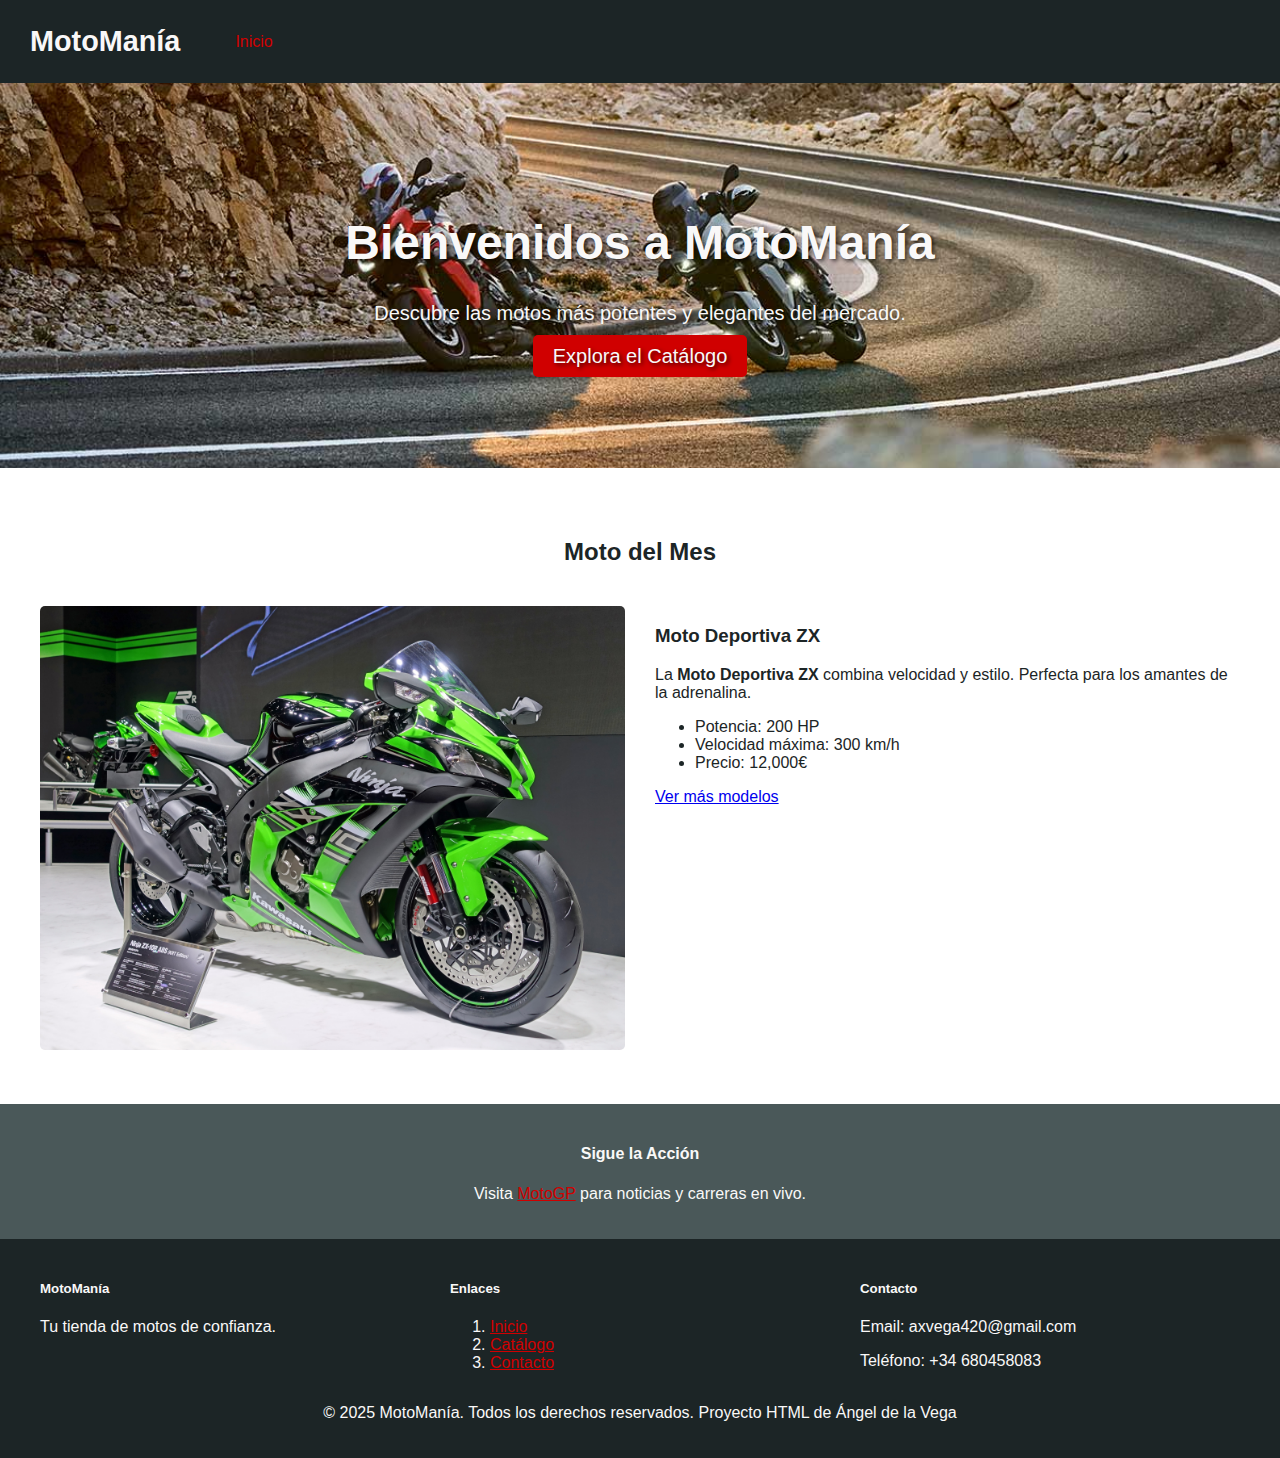
<file: index.html>
<!DOCTYPE html>
<html lang="es">
<head>
    <meta charset="UTF-8">
    <meta name="viewport" content="width=device-width, initial-scale=1.0">
    <title>MotoManía - Inicio</title>
    <link rel="stylesheet" href="styles.css">
    <link rel="shortcut icon" type="image/x-icon" href="img/favicon.ico">
</head>
<body>
    <header>
        <nav>
            <a class="navbar-brand" href="index.html">MotoManía</a>
            <input type="checkbox" id="menu-toggle">
            <label for="menu-toggle" class="menu-icon">☰</label>
            <ul>
                <li class="dropdown">
                    <a href="#" class="dropdown-toggle active">Inicio</a>
                    <ul class="dropdown-menu">
                        <li><a href="catalogo.html">Catálogo</a></li>
                        <li><a href="sobre-nosotros.html">Sobre Nosotros</a></li>
                        <li><a href="contacto.html">Contacto</a></li>
                    </ul>
                </li>
            </ul>
        </nav>
    </header>

    <section id="home" class="hero-section">
        <div class="container text-center">
            <h1>Bienvenidos a MotoManía</h1>
            <p class="lead">Descubre las motos más potentes y elegantes del mercado.</p>
            <a href="catalogo.html" class="btn btn-primary btn-lg">Explora el Catálogo</a>
        </div>
    </section>

    <article class="py-5">
        <div class="container">
            <h2 class="text-center mb-4">Moto del Mes</h2>
            <div class="row">
                <div class="col-md-6">
                    <img src="img/kawazx.jpg" class="img-fluid rounded" alt="Moto del Mes">
                </div>
                <div class="col-md-6">
                    <h3>Moto Deportiva ZX</h3>
                    <p>La <strong>Moto Deportiva ZX</strong> combina velocidad y estilo. Perfecta para los amantes de la adrenalina.</p>
                    <ul>
                        <li>Potencia: 200 HP</li>
                        <li>Velocidad máxima: 300 km/h</li>
                        <li>Precio: 12,000€</li>
                    </ul>
                    <a href="catalogo.html" class="btn btn-primary">Ver más modelos</a>
                </div>
            </div>
        </div>
    </article>

    <aside class="py-4">
        <div class="container text-center">
            <h4>Sigue la Acción</h4>
            <p>Visita <a href="https://www.motogp.com" target="_blank">MotoGP</a> para noticias y carreras en vivo.</p>
        </div>
    </aside>

    <footer>
        <div class="container">
            <div class="row">
                <div class="col-md-4">
                    <h5>MotoManía</h5>
                    <p>Tu tienda de motos de confianza.</p>
                </div>
                <div class="col-md-4">
                    <h5>Enlaces</h5>
                    <ol>
                        <li><a href="index.html">Inicio</a></li>
                        <li><a href="catalogo.html">Catálogo</a></li>
                        <li><a href="contacto.html">Contacto</a></li>
                    </ol>
                </div>
                <div class="col-md-4">
                    <h5>Contacto</h5>
                    <p>Email: axvega420@gmail.com</p>
                    <p>Teléfono: +34 680458083</p>
                </div>
            </div>
            <div class="text-center mt-3">
                <p>© 2025 MotoManía. Todos los derechos reservados. Proyecto HTML de Ángel de la Vega</p>
            </div>
        </div>
    </footer>
</body>
</html>
</file>
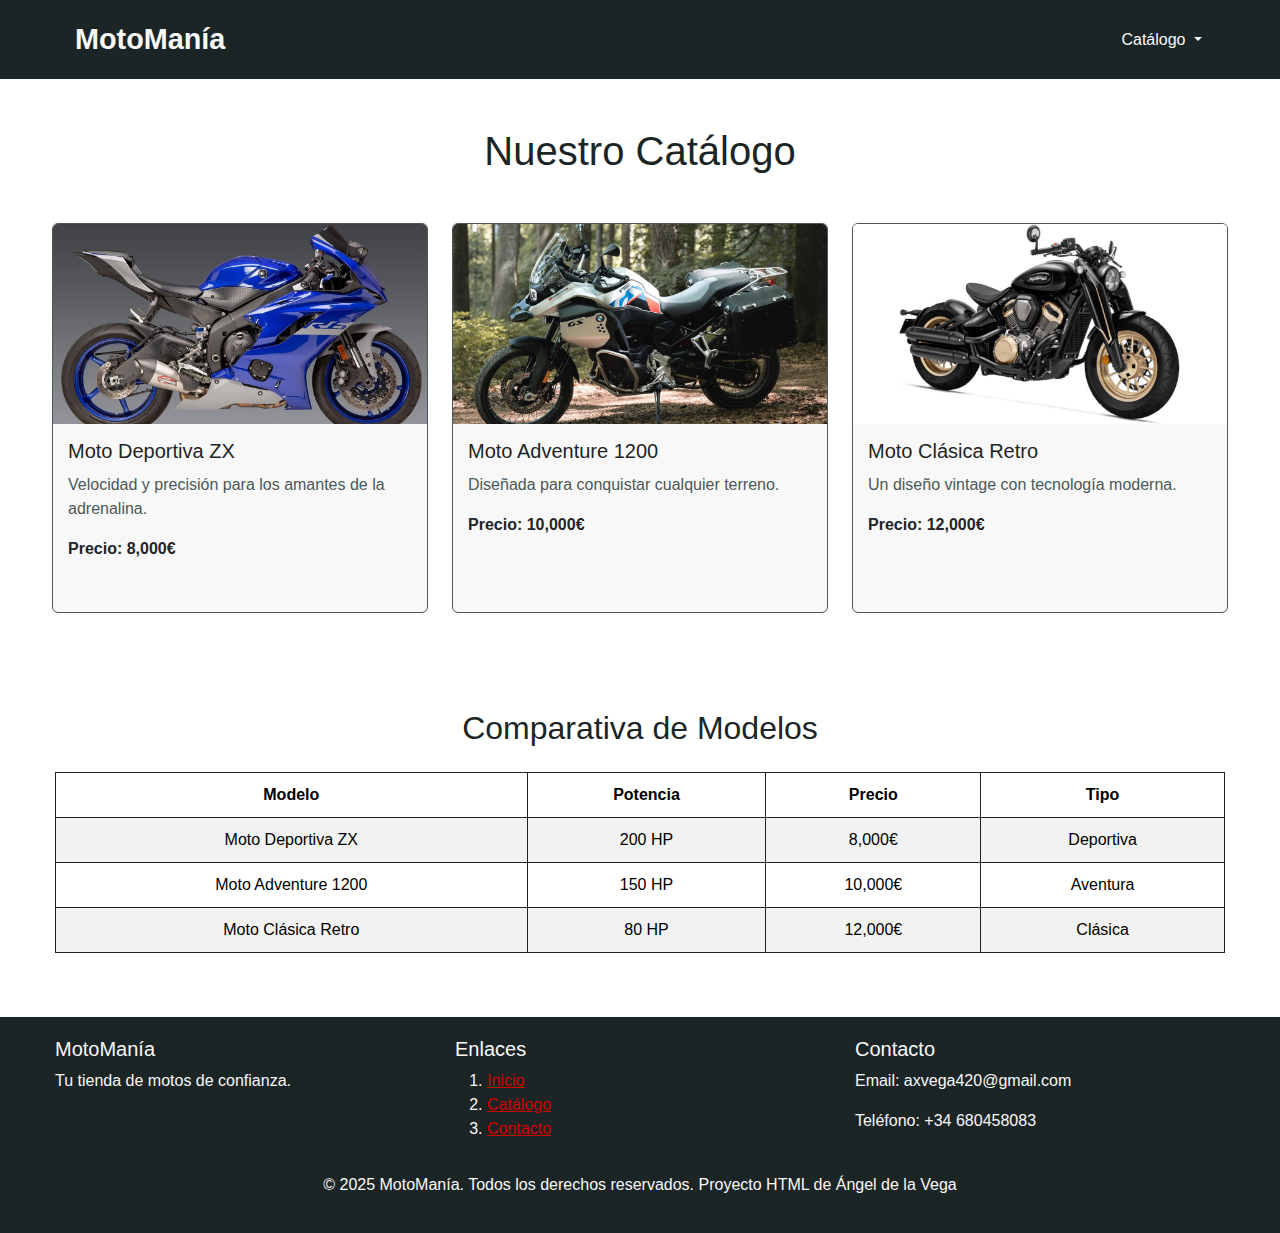
<file: catalogo.html>
<!DOCTYPE html>
<html lang="es">
<head>
    <meta charset="UTF-8">
    <meta name="viewport" content="width=device-width, initial-scale=1.0">
    <title>MotoManía - Catálogo</title>
    <link href="https://cdn.jsdelivr.net/npm/bootstrap@5.3.2/dist/css/bootstrap.min.css" rel="stylesheet">
    <link rel="stylesheet" href="styles.css">
    <link rel="icon" type="image/x-icon" href="img/favicon.ico">
</head>
<body>
    <header>
        <nav class="navbar navbar-expand-lg navbar-dark sticky-top">
            <div class="container">
                <a class="navbar-brand" href="index.html">MotoManía</a>
                <button class="navbar-toggler" type="button" data-bs-toggle="collapse" data-bs-target="#navbarNav" aria-controls="navbarNav" aria-expanded="false" aria-label="Toggle navigation">
                    <span class="navbar-toggler-icon"></span>
                </button>
                <div class="collapse navbar-collapse" id="navbarNav">
                    <ul class="navbar-nav ms-auto">
                        <li class="nav-item dropdown">
                            <a class="nav-link dropdown-toggle" href="#" id="menuDropdown" role="button" data-bs-toggle="dropdown" aria-expanded="false">
                                Catálogo
                            </a>
                            <ul class="dropdown-menu" aria-labelledby="menuDropdown">
                                <li><a class="dropdown-item" href="index.html">Inicio</a></li>
                                <li><a class="dropdown-item" href="contacto.html">Contacto</a></li>
                                <li><a class="dropdown-item" href="sobre-nosotros.html">Sobre Nosotros</a></li>
                            </ul>
                        </li>
                    </ul>
                </div>
            </div>
        </nav>
    </header>

    <section class="py-5">
        <div class="container">
            <h1 class="text-center mb-4">Nuestro Catálogo</h1>
            <div class="row row-cols-1 row-cols-md-3 g-4">
                <div class="col">
                    <div class="card h-100">
                        <img src="img/yamahar6.jpg" class="card-img-top" alt="Moto Deportiva">
                        <div class="card-body">
                            <h5 class="card-title">Moto Deportiva ZX</h5>
                            <p class="card-text">Velocidad y precisión para los amantes de la adrenalina.</p>
                            <p><strong>Precio: 8,000€</strong></p>
                        </div>
                    </div>
                </div>
                <div class="col">
                    <div class="card h-100">
                        <img src="img/bmwtrial.jpg" class="card-img-top" alt="Moto Adventure">
                        <div class="card-body">
                            <h5 class="card-title">Moto Adventure 1200</h5>
                            <p class="card-text">Diseñada para conquistar cualquier terreno.</p>
                            <p><strong>Precio: 10,000€</strong></p>
                        </div>
                    </div>
                </div>
                <div class="col">
                    <div class="card h-100">
                        <img src="img/clasica.jpg" class="card-img-top" alt="Moto Clásica">
                        <div class="card-body">
                            <h5 class="card-title">Moto Clásica Retro</h5>
                            <p class="card-text">Un diseño vintage con tecnología moderna.</p>
                            <p><strong>Precio: 12,000€</strong></p>
                        </div>
                    </div>
                </div>
            </div>
        </div>
    </section>

    <section class="py-5">
        <div class="container">
            <h2 class="text-center mb-4">Comparativa de Modelos</h2>
            <table class="table table-bordered table-striped">
                <thead>
                    <tr>
                        <th>Modelo</th>
                        <th>Potencia</th>
                        <th>Precio</th>
                        <th>Tipo</th>
                    </tr>
                </thead>
                <tbody>
                    <tr>
                        <td>Moto Deportiva ZX</td>
                        <td>200 HP</td>
                        <td>8,000€ </td>
                        <td>Deportiva</td>
                    </tr>
                    <tr>
                        <td>Moto Adventure 1200</td>
                        <td>150 HP</td>
                        <td>10,000€</td>
                        <td>Aventura</td>
                    </tr>
                    <tr>
                        <td>Moto Clásica Retro</td>
                        <td>80 HP</td>
                        <td>12,000€</td>
                        <td>Clásica</td>
                    </tr>
                </tbody>
            </table>
        </div>
    </section>

    <footer>
        <div class="container">
            <div class="row">
                <div class="col-md-4">
                    <h5>MotoManía</h5>
                    <p>Tu tienda de motos de confianza.</p>
                </div>
                <div class="col-md-4">
                    <h5>Enlaces</h5>
                    <ol>
                        <li><a href="index.html">Inicio</a></li>
                        <li><a href="catalogo.html">Catálogo</a></li>
                        <li><a href="contacto.html">Contacto</a></li>
                    </ol>
                </div>
                <div class="col-md-4">
                    <h5>Contacto</h5>
                    <p>Email: axvega420@gmail.com</p>
                    <p>Teléfono: +34 680458083</p>
                </div>
            </div>
            <div class="text-center mt-3">
                <p>© 2025 MotoManía. Todos los derechos reservados. Proyecto HTML de Ángel de la Vega</p>
            </div>
        </div>
    </footer>

</body>
</html>

    <script src="https://cdn.jsdelivr.net/npm/bootstrap@5.3.2/dist/js/bootstrap.bundle.min.js"></script>
</body>
</html>
</file>
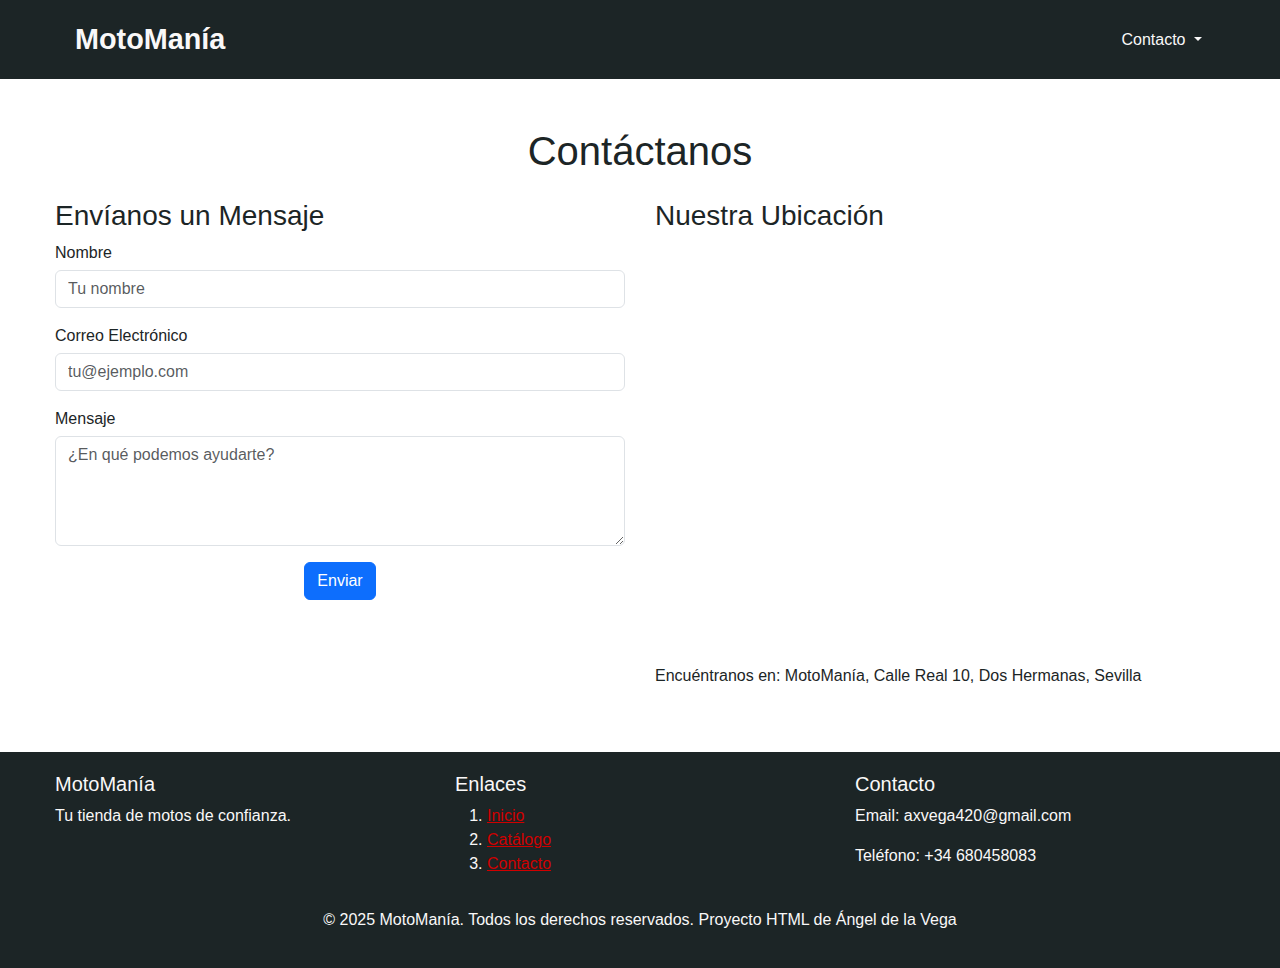
<file: contacto.html>
<!DOCTYPE html>
<html lang="es">
<head>
    <meta charset="UTF-8">
    <meta name="viewport" content="width=device-width, initial-scale=1.0">
    <title>MotoManía - Contacto</title>
    <link href="https://cdn.jsdelivr.net/npm/bootstrap@5.3.2/dist/css/bootstrap.min.css" rel="stylesheet">
    <link rel="stylesheet" href="styles.css">
    <link rel="icon" type="image/x-icon" href="img/favicon.ico">
</head>
<body>
    <header>
        <nav class="navbar navbar-expand-lg navbar-dark sticky-top">
            <div class="container">
                <a class="navbar-brand" href="index.html">MotoManía</a>
                <button class="navbar-toggler" type="button" data-bs-toggle="collapse" data-bs-target="#navbarNav" aria-controls="navbarNav" aria-expanded="false" aria-label="Toggle navigation">
                    <span class="navbar-toggler-icon"></span>
                </button>
                <div class="collapse navbar-collapse" id="navbarNav">
                    <ul class="navbar-nav ms-auto">
                        <li class="nav-item dropdown">
                            <a class="nav-link dropdown-toggle" href="#" id="menuDropdown" role="button" data-bs-toggle="dropdown" aria-expanded="false">
                                Contacto
                            </a>
                            <ul class="dropdown-menu" aria-labelledby="menuDropdown">
                                <li><a class="dropdown-item" href="index.html">Inicio</a></li>
                                <li><a class="dropdown-item" href="catalogo.html">Catálogo</a></li>
                                <li><a class="dropdown-item" href="sobre-nosotros.html">Sobre Nosotros</a></li>
                            </ul>
                        </li>
                    </ul>
                </div>
            </div>
        </nav>
    </header>

<section class="py-5">
    <div class="container">
        <h1 class="text-center mb-4">Contáctanos</h1>
        <div class="row">
            <div class="col-md-6">
                <h3>Envíanos un Mensaje</h3>
                <form action="http://172.22.200.240/resultado.php" method="post">
                    <div class="mb-3">
                        <label for="nombre" class="form-label">Nombre</label>
                        <input type="text" class="form-control" id="nombre" name="nombre" placeholder="Tu nombre" required>
                    </div>
                    <div class="mb-3">
                        <label for="email" class="form-label">Correo Electrónico</label>
                        <input type="email" class="form-control" id="email" name="email" placeholder="tu@ejemplo.com" required>
                    </div>
                    <div class="mb-3">
                        <label for="mensaje" class="form-label">Mensaje</label>
                        <textarea class="form-control" id="mensaje" name="mensaje" rows="4" placeholder="¿En qué podemos ayudarte?" required></textarea>
                    </div>
                    <div class="text-center">
                        <button type="submit" class="btn btn-primary">Enviar</button>
                    </div>
                </form>
            </div>
            <div class="col-md-6">
                <h3>Nuestra Ubicación</h3>
                <iframe src="https://www.google.com/maps/embed?pb=!1m18!1m12!1m3!1d3176.462183936083!2d-5.928011684701251!3d37.28369497985624!2m3!1f0!2f0!3f0!3m2!1i1024!2i768!4f13.1!3m3!1m2!1s0x0%3A0x0!2zMotoMan%C3%ADa%2C%20Calle%20Real%2010%2C%20Dos%20Hermanas%2C%20Sevilla!5e0!3m2!1ses!2ses!4v1698765432101!5m2!1ses!2ses" width="100%" height="400" style="border:0;" allowfullscreen="" loading="lazy" referrerpolicy="no-referrer-when-downgrade"></iframe>
                <p class="mt-3">Encuéntranos en: MotoManía, Calle Real 10, Dos Hermanas, Sevilla</p>
            </div>
        </div>
    </div>
</section>

    <footer>
        <div class="container">
            <div class="row">
                <div class="col-md-4">
                    <h5>MotoManía</h5>
                    <p>Tu tienda de motos de confianza.</p>
                </div>
                <div class="col-md-4">
                    <h5>Enlaces</h5>
                    <ol>
                        <li><a href="index.html">Inicio</a></li>
                        <li><a href="catalogo.html">Catálogo</a></li>
                        <li><a href="contacto.html">Contacto</a></li>
                    </ol>
                </div>
                <div class="col-md-4">
                    <h5>Contacto</h5>
                    <p>Email: axvega420@gmail.com</p>
                    <p>Teléfono: +34 680458083</p>
                </div>
            </div>
            <div class="text-center mt-3">
                <p>© 2025 MotoManía. Todos los derechos reservados. Proyecto HTML de Ángel de la Vega</p>
            </div>
        </div>
    </footer>

</body>
</html>

    <script src="https://cdn.jsdelivr.net/npm/bootstrap@5.3.2/dist/js/bootstrap.bundle.min.js"></script>
</body>
</html>
</file>
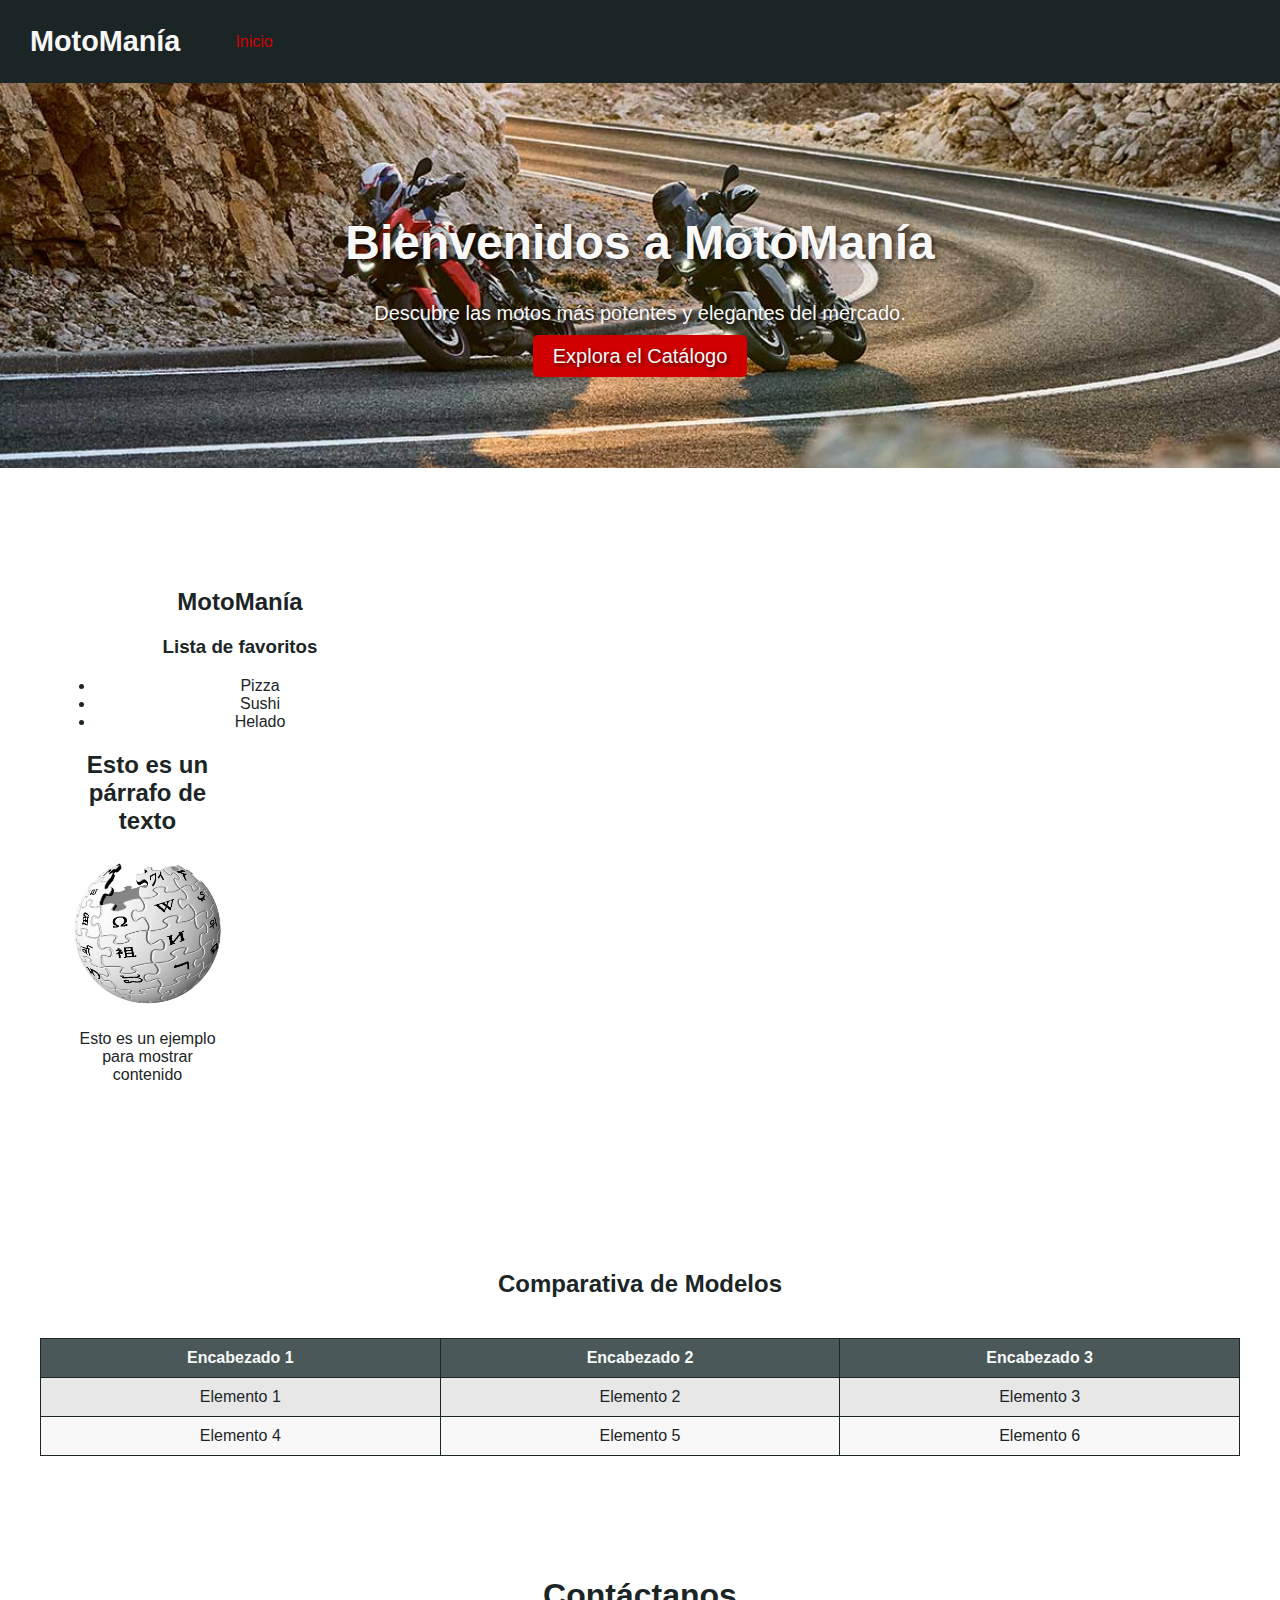
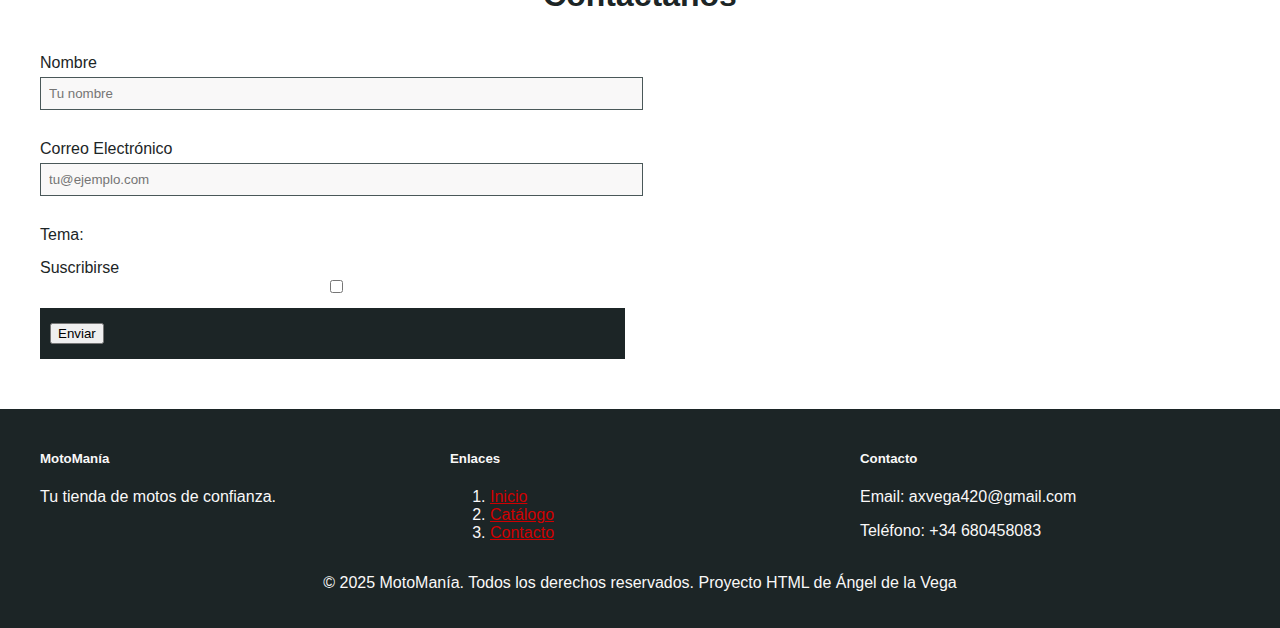
<file: examen.html>
<!DOCTYPE html>
<html lang="es">
<head>
    <meta charset="UTF-8">
    <meta name="viewport" content="width=device-width, initial-scale=1.0">
    <title>MotoManía - Inicio</title>
    <link rel="stylesheet" href="styles.css">
    <link rel="shortcut icon" type="image/x-icon" href="img/favicon.ico">
</head>
<body>
    <header>
        <nav>
            <a class="navbar-brand" href="index.html">MotoManía</a>
            <input type="checkbox" id="menu-toggle">
            <label for="menu-toggle" class="menu-icon">☰</label>
            <ul>
                <li class="dropdown">
                    <a href="#" class="dropdown-toggle active">Inicio</a>
                    <ul class="dropdown-menu">
                        <li><a href="catalogo.html">Catálogo</a></li>
                        <li><a href="sobre-nosotros.html">Sobre Nosotros</a></li>
                        <li><a href="contacto.html">Contacto</a></li>
                    </ul>
                </li>
            </ul>
        </nav>
    </header>

    <section id="home" class="hero-section">
        <div class="container text-center">
            <h1>Bienvenidos a MotoManía</h1>
            <p class="lead">Descubre las motos más potentes y elegantes del mercado.</p>
            <a href="catalogo.html" class="btn btn-primary btn-lg">Explora el Catálogo</a>
        </div>
    </section>

    <article class="py-5">
        <div class="container">
            <div class="py-5">
                <div class="text-center"></a>
                <div class="col-md-4">  
                <h2 class="text-center mb-6">MotoManía</h2>
                    <h3>Lista de favoritos</h3>
                    
                    <ul>
                        <li>Pizza</li>
                        <li>Sushi</li>
                        <li>Helado</li>
                    </ul>
                <div class="col-md-6">
                    <h2 class="text-center mb-6">Esto es un párrafo de texto</h2>
                    <a href ="https://www.wikipedia.org" >
                    <img src="img/wikipedia.jpg" class="img-fluid rounded" alt="wikipedia" href="https://wikipedia.org">
                </a>
                <p>Esto es un ejemplo para mostrar contenido</p>
                </div>
                </div>
            </div>
        </div>
    </article>

<section class="py-5">
        <div class="container">
            <h2 class="text-center mb-4">Comparativa de Modelos</h2>
            <table class="table">
                <thead>
                    <tr>
                        <th>Encabezado 1</th>
                        <th>Encabezado 2</th>
                        <th>Encabezado 3</th>
                    </tr>
                </thead>
                <tbody>
                    <tr>
                        <td>Elemento 1</td>
                        <td>Elemento 2</td>
                        <td>Elemento 3</td>
                    </tr>
                    <tr>
                        <td>Elemento 4</td>
                        <td>Elemento 5</td>
                        <td>Elemento 6</td>
                    </tr>
                    
                    </tbody>
            </table>
        </div>
    </section>

     <section class="py-5">
        <div class="container">
            <h1 class="text-center mb-4">Contáctanos</h1>
            <div class="row">
                <div class="col-md-6">
                    <form action="http://172.22.200.240/resultado.php" method="post">
                        <div class="mb-3">
                            <label for="nombre" class="form-label">Nombre</label>
                            <input type="text" id="nombre" name="nombre" placeholder="Tu nombre" required>
                        </div>
                        <div class="mb-3">
                            <label for="email" class="form-label">Correo Electrónico</label>
                            <input type="email" id="email" name="email" placeholder="tu@ejemplo.com" required>
                        </div>
                        <div class="mb-3">
                            <label for="Tema" class="form-label">Tema:</label>
                        </div>
                        <div>
                            <a>Suscribirse</a> <input type="checkbox">
                        </div>
                        <nav>

                        <div class="text-center">
                            <button type="submit" class="btn btn-primary">Enviar</button>
                        </div>

                    </form>
            </div>
        </div>
    </section>

    <footer>
        <div class="container">
            <div class="row">
                <div class="col-md-4">
                    <h5>MotoManía</h5>
                    <p>Tu tienda de motos de confianza.</p>
                </div>
                <div class="col-md-4">
                    <h5>Enlaces</h5>
                    <ol>
                        <li><a href="index.html">Inicio</a></li>
                        <li><a href="catalogo.html">Catálogo</a></li>
                        <li><a href="contacto.html">Contacto</a></li>
                    </ol>
                </div>
                <div class="col-md-4">
                    <h5>Contacto</h5>
                    <p>Email: axvega420@gmail.com</p>
                    <p>Teléfono: +34 680458083</p>
                </div>
            </div>
            <div class="text-center mt-3">
                <p>© 2025 MotoManía. Todos los derechos reservados. Proyecto HTML de Ángel de la Vega</p>
            </div>
        </div>
    </footer>
</body>
</html>
</file>
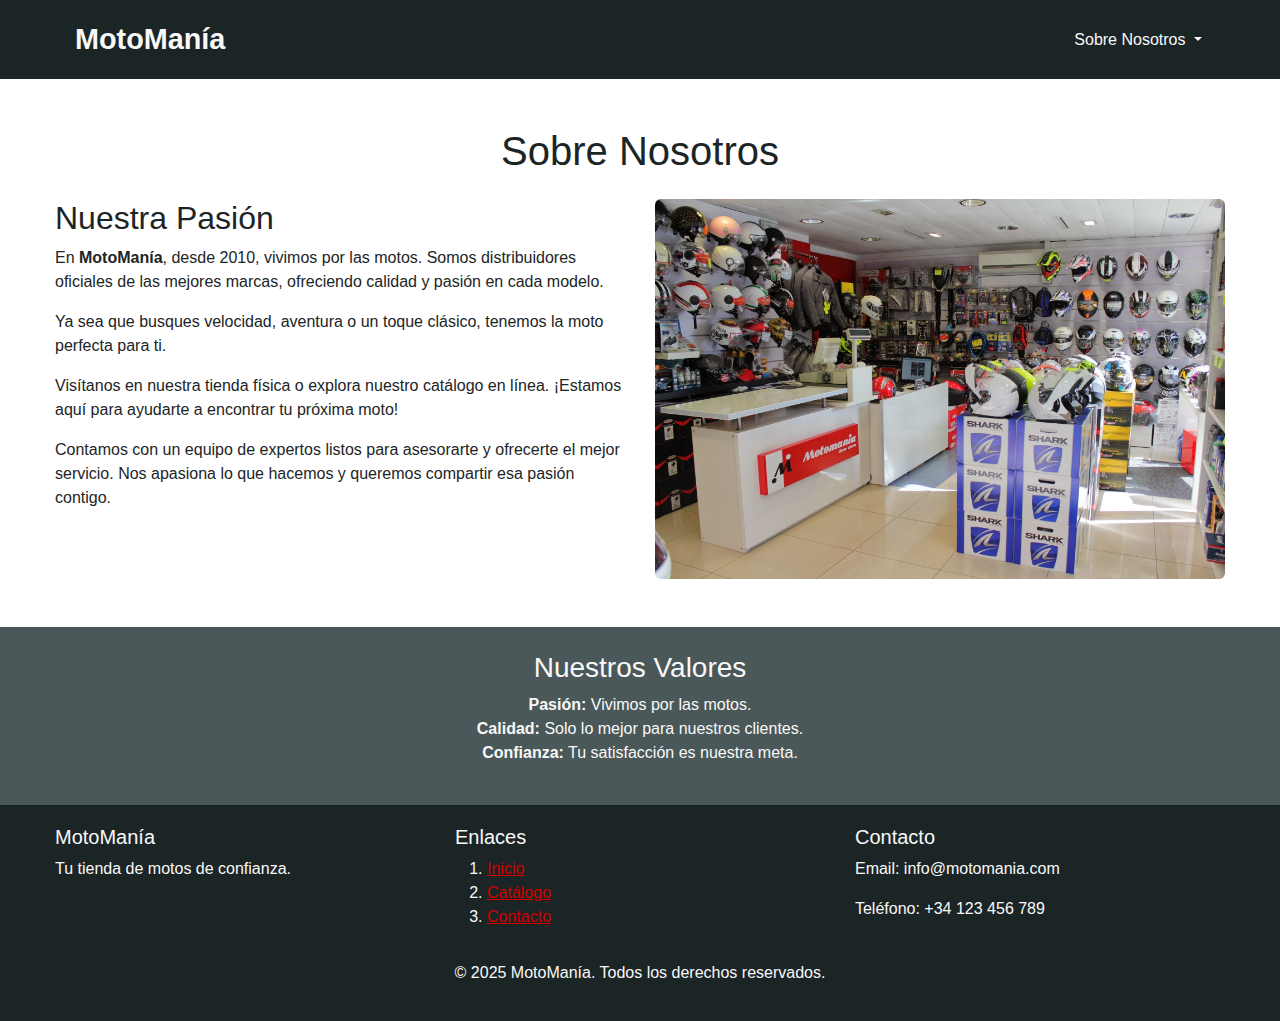
<file: sobre-nosotros.html>
<!DOCTYPE html>
<html lang="es">
<head>
    <meta charset="UTF-8">
    <meta name="viewport" content="width=device-width, initial-scale=1.0">
    <title>MotoManía - Sobre Nosotros</title>
    <link href="https://cdn.jsdelivr.net/npm/bootstrap@5.3.2/dist/css/bootstrap.min.css" rel="stylesheet">
    <link rel="stylesheet" href="styles.css">
    <link rel="icon" type="image/x-icon" href="img/favicon.ico">
</head>
<body>
    <header>
        <nav class="navbar navbar-expand-lg navbar-dark sticky-top">
            <div class="container">
                <a class="navbar-brand" href="index.html">MotoManía</a>
                <button class="navbar-toggler" type="button" data-bs-toggle="collapse" data-bs-target="#navbarNav" aria-controls="navbarNav" aria-expanded="false" aria-label="Toggle navigation">
                    <span class="navbar-toggler-icon"></span>
                </button>
                <div class="collapse navbar-collapse" id="navbarNav">
                    <ul class="navbar-nav ms-auto">
                        <li class="nav-item dropdown">
                            <a class="nav-link dropdown-toggle" href="#" id="menuDropdown" role="button" data-bs-toggle="dropdown" aria-expanded="false">
                                Sobre Nosotros
                            </a>
                            <ul class="dropdown-menu" aria-labelledby="menuDropdown">
                                <li><a class="dropdown-item" href="index.html">Inicio</a></li>
                                <li><a class="dropdown-item" href="catalogo.html">Catálogo</a></li>
                                <li><a class="dropdown-item" href="contacto.html">Contacto</a></li>                                
                            </ul>
                        </li>
                    </ul>
                </div>
            </div>
        </nav>
    </header>

    <section class="py-5">
        <div class="container">
            <h1 class="text-center mb-4">Sobre Nosotros</h1>
            <div class="row">
                <div class="col-md-6">
                    <h2>Nuestra Pasión</h2>
                    <p>En <strong>MotoManía</strong>, desde 2010, vivimos por las motos. Somos distribuidores oficiales de las mejores marcas, ofreciendo calidad y pasión en cada modelo.</p>
                    <p>Ya sea que busques velocidad, aventura o un toque clásico, tenemos la moto perfecta para ti.</p>
                    <p>Visítanos en nuestra tienda física o explora nuestro catálogo en línea. ¡Estamos aquí para ayudarte a encontrar tu próxima moto!</p>
                    <p>Contamos con un equipo de expertos listos para asesorarte y ofrecerte el mejor servicio. Nos apasiona lo que hacemos y queremos compartir esa pasión contigo.</p>
                </div>
                <div class="col-md-6">
                    <img src="img/Tienda.jpg" class="img-fluid rounded" alt="Nuestro Equipo">
                </div>
            </div>
        </div>
    </section>

    <aside class="py-4">
        <div class="container text-center">
            <h3>Nuestros Valores</h3>
            <ul class="list-unstyled">
                <li><strong>Pasión:</strong> Vivimos por las motos.</li>
                <li><strong>Calidad:</strong> Solo lo mejor para nuestros clientes.</li>
                <li><strong>Confianza:</strong> Tu satisfacción es nuestra meta.</li>
            </ul>
        </div>
    </aside>

    <footer>
        <div class="container">
            <div class="row">
                <div class="col-md-4">
                    <h5>MotoManía</h5>
                    <p>Tu tienda de motos de confianza.</p>
                </div>
                <div class="col-md-4">
                    <h5>Enlaces</h5>
                    <ol>
                        <li><a href="index.html">Inicio</a></li>
                        <li><a href="catalogo.html">Catálogo</a></li>
                        <li><a href="contacto.html">Contacto</a></li>
                    </ol>
                </div>
                <div class="col-md-4">
                    <h5>Contacto</h5>
                    <p>Email: info@motomania.com</p>
                    <p>Teléfono: +34 123 456 789</p>
                </div>
            </div>
            <div class="text-center mt-3">
                <p>© 2025 MotoManía. Todos los derechos reservados.</p>
            </div>
        </div>
    </footer>

    <script src="https://cdn.jsdelivr.net/npm/bootstrap@5.3.2/dist/js/bootstrap.bundle.min.js"></script>
</body>
</html>
</file>
<file: styles.css>
body {
    font-family: 'Arial', sans-serif;
    background-color: #ffffff;
    color: #1C2526;
    margin: 0;
}

nav {
    background-color: #1C2526;
    padding: 15px 10px; /* Más padding para un look más espacioso */
    position: sticky;
    top: 0;
    z-index: 1000;
    display: flex;
    align-items: center;
    justify-content: flex-start; /* Alinea todo hacia la izquierda */
}

.navbar-brand {
    color: #F9F8F8;
    font-size: 1.8em; /* Tamaño más grande para el logo */
    font-weight: bold;
    text-decoration: none;
    padding: 10px 20px; /* Más espacio alrededor del logo */
    transition: color 0.3s ease; /* Transición suave para el color */
}

.navbar-brand:hover {
    color: #D00000; /* Color al pasar el cursor */
}

nav input[type="checkbox"] {
    display: none;
}

nav .menu-icon {
    color: #F9F8F8;
    font-size: 1.5em;
    padding: 10px;
    cursor: pointer;
    display: block;
    margin-left: auto; /* Mantiene el ícono a la derecha en móviles */
    transition: color 0.3s ease;
}

nav .menu-icon:hover {
    color: #D00000;
}

nav ul {
    list-style: none;
    margin: 0;
    padding: 0;
    display: none;
    background-color: #1C2526;
    width: 100%; /* Asegura que ocupe todo el ancho */
}

nav input:checked ~ ul {
    display: block;
}

nav ul li {
    border-bottom: 1px solid #333;
    position: relative;
}

nav ul li a {
    color: #F9F8F8;
    text-decoration: none;
    display: block;
    padding: 12px 20px; /* Más espacio para los enlaces */
    position: relative;
    transition: color 0.3s ease, transform 0.3s ease; /* Transición suave */
}

nav ul li a.active {
    color: #D00000;
}

nav ul li a:hover {
    color: #D00000;
    transform: translateX(5px); /* Efecto de desplazamiento al pasar el cursor */
}

nav ul li.dropdown:hover .dropdown-menu {
    display: block;
}

.dropdown-toggle {
    color: #F9F8F8;
    text-decoration: none;
    display: block;
    padding: 12px 20px;
    transition: color 0.3s ease, transform 0.3s ease;
}

.dropdown-toggle:hover {
    color: #D00000;
    transform: translateX(5px);
}

.dropdown-toggle.active {
    color: #D00000;
}

.dropdown-menu {
    display: none;
    position: absolute;
    background-color: #2A3435; /* Fondo más claro para el dropdown */
    list-style: none;
    padding: 0;
    margin: 0;
    top: 100%;
    left: 0;
    min-width: 180px; /* Un poco más ancho */
    box-shadow: 0 4px 8px rgba(0, 0, 0, 0.3); /* Sombra para el dropdown */
    border-radius: 5px; /* Bordes redondeados */
}

.dropdown-menu li {
    border-bottom: 1px solid #D00000;
}

.dropdown-menu li:last-child {
    border-bottom: none; /* Quita el borde inferior del último elemento */
}

.dropdown-menu li a {
    padding: 10px 20px;
    color: #F9F8F8;
    transition: background-color 0.3s ease, color 0.3s ease, transform 0.3s ease;
}

.dropdown-menu li a:hover {
    background-color: #D00000; /* Fondo rojo al pasar el cursor */
    color: #F9F8F8;
    transform: translateX(5px);
}

.hero-section {
    background: url('img/conduccion_moto_carretera_duo.jpg') no-repeat center center;
    background-size: cover;
    color: #F9F8F8;
    text-align: center;
    padding: 100px 0;
    text-shadow: 2px 2px 4px rgba(0, 0, 0, 0.7);
}

.hero-section h1 {
    font-size: 3rem;
    font-weight: bold;
}

.hero-section .lead {
    font-size: 1.25rem;
    margin-bottom: 20px;
}

.hero-section .btn-primary {
    background-color: #D00000;
    color: #F9F8F8;
    padding: 10px 20px;
    text-decoration: none;
    border-radius: 5px;
}

.hero-section .btn-primary:hover {
    background-color: #F48C06;
}

.btn-lg {
    padding: 15px 30px;
    font-size: 1.25rem;
}

.card {
    background-color: #F9F8F8;
    border: 1px solid #4A5859;
    margin-bottom: 20px;
}

.card:hover {
    transform: translateY(-5px);
    box-shadow: 0 4px 15px rgba(28, 37, 38, 0.3);
}

.card-img-top {
    width: 100%;
    height: 200px;
    object-fit: cover;
}

.card-body {
    padding: 15px;
}

.card-title {
    color: #1C2526;
    font-size: 1.25rem;
    margin-bottom: 10px;
}

.card-text {
    color: #4A5859;
}

.table {
    width: 100%;
    border-collapse: collapse;
    background-color: #F9F8F8;
}

.table thead {
    background-color: #4A5859;
    color: #F9F8F8;
}

.table th, .table td {
    border: 1px solid #1C2526;
    padding: 10px;
    text-align: center;
}

.table tbody tr:nth-of-type(odd) {
    background-color: rgba(74, 88, 89, 0.1);
}

form {
    text-align: left;
    max-width: 100%;
}

.form-label {
    color: #1C2526;
    display: block;
    margin-bottom: 5px;
}

input, textarea {
    width: 100%;
    padding: 8px;
    border: 1px solid #4A5859;
    background-color: #F9F8F8;
    margin-bottom: 15px;
}

input:focus, textarea:focus {
    border-color: #D00000;
    outline: none;
    box-shadow: 0 0 5px rgba(208, 0, 0, 0.5);
}

.mb-3 {
    margin-bottom: 15px;
}

aside {
    background-color: #4A5859;
    color: #F9F8F8;
    padding: 20px;
}

aside .list-unstyled {
    list-style: none;
    padding: 0;
}

aside a {
    color: #D00000;
}

aside a:hover {
    color: #F48C06;
}

footer {
    background-color: #1C2526;
    color: #F9F8F8;
    padding: 20px 0;
}

footer a {
    color: #D00000;
}

footer a:hover {
    color: #F48C06;
}

.img-fluid {
    max-width: 100%;
    height: auto;
    border-radius: 5px;
}

iframe {
    border: 2px solid #4A5859;
    border-radius: 5px;
    width: 100%;
    height: 400px;
}

.container {
    max-width: 1200px;
    margin: 0 auto;
    padding: 0 15px;
}

.row {
    display: flex;
    flex-wrap: wrap;
    margin: 0 -15px;
}

.col-md-4, .col-md-6 {
    padding: 0 15px;
    box-sizing: border-box;
}

.col-md-4 {
    flex: 0 0 33.333%;
    max-width: 33.333%;
}

.col-md-6 {
    flex: 0 0 50%;
    max-width: 50%;
}

.text-center {
    text-align: center;
}

.py-5 {
    padding: 50px 0;
}

.mb-4 {
    margin-bottom: 40px;
}

.mt-3 {
    margin-top: 15px;
}

@media (min-width: 768px) {
    nav .menu-icon {
        display: none;
    }
    nav ul {
        display: flex;
        background-color: transparent;
        width: auto; /* No ocupa todo el ancho en escritorio */
    }
    nav ul li {
        border: none;
        margin: 0 15px; /* Más espacio entre elementos */
    }
    nav ul li a {
        padding: 12px 15px;
    }
    .dropdown-menu {
        top: 100%;
        left: 0;
    }
}

@media (max-width: 767px) {
    .hero-section {
        padding: 50px 0;
    }
    .hero-section h1 {
        font-size: 2rem;
    }
    .card {
        margin-bottom: 20px;
    }
    .col-md-4, .col-md-6 {
        flex: 0 0 100%;
        max-width: 100%;
    }
}
</file>
